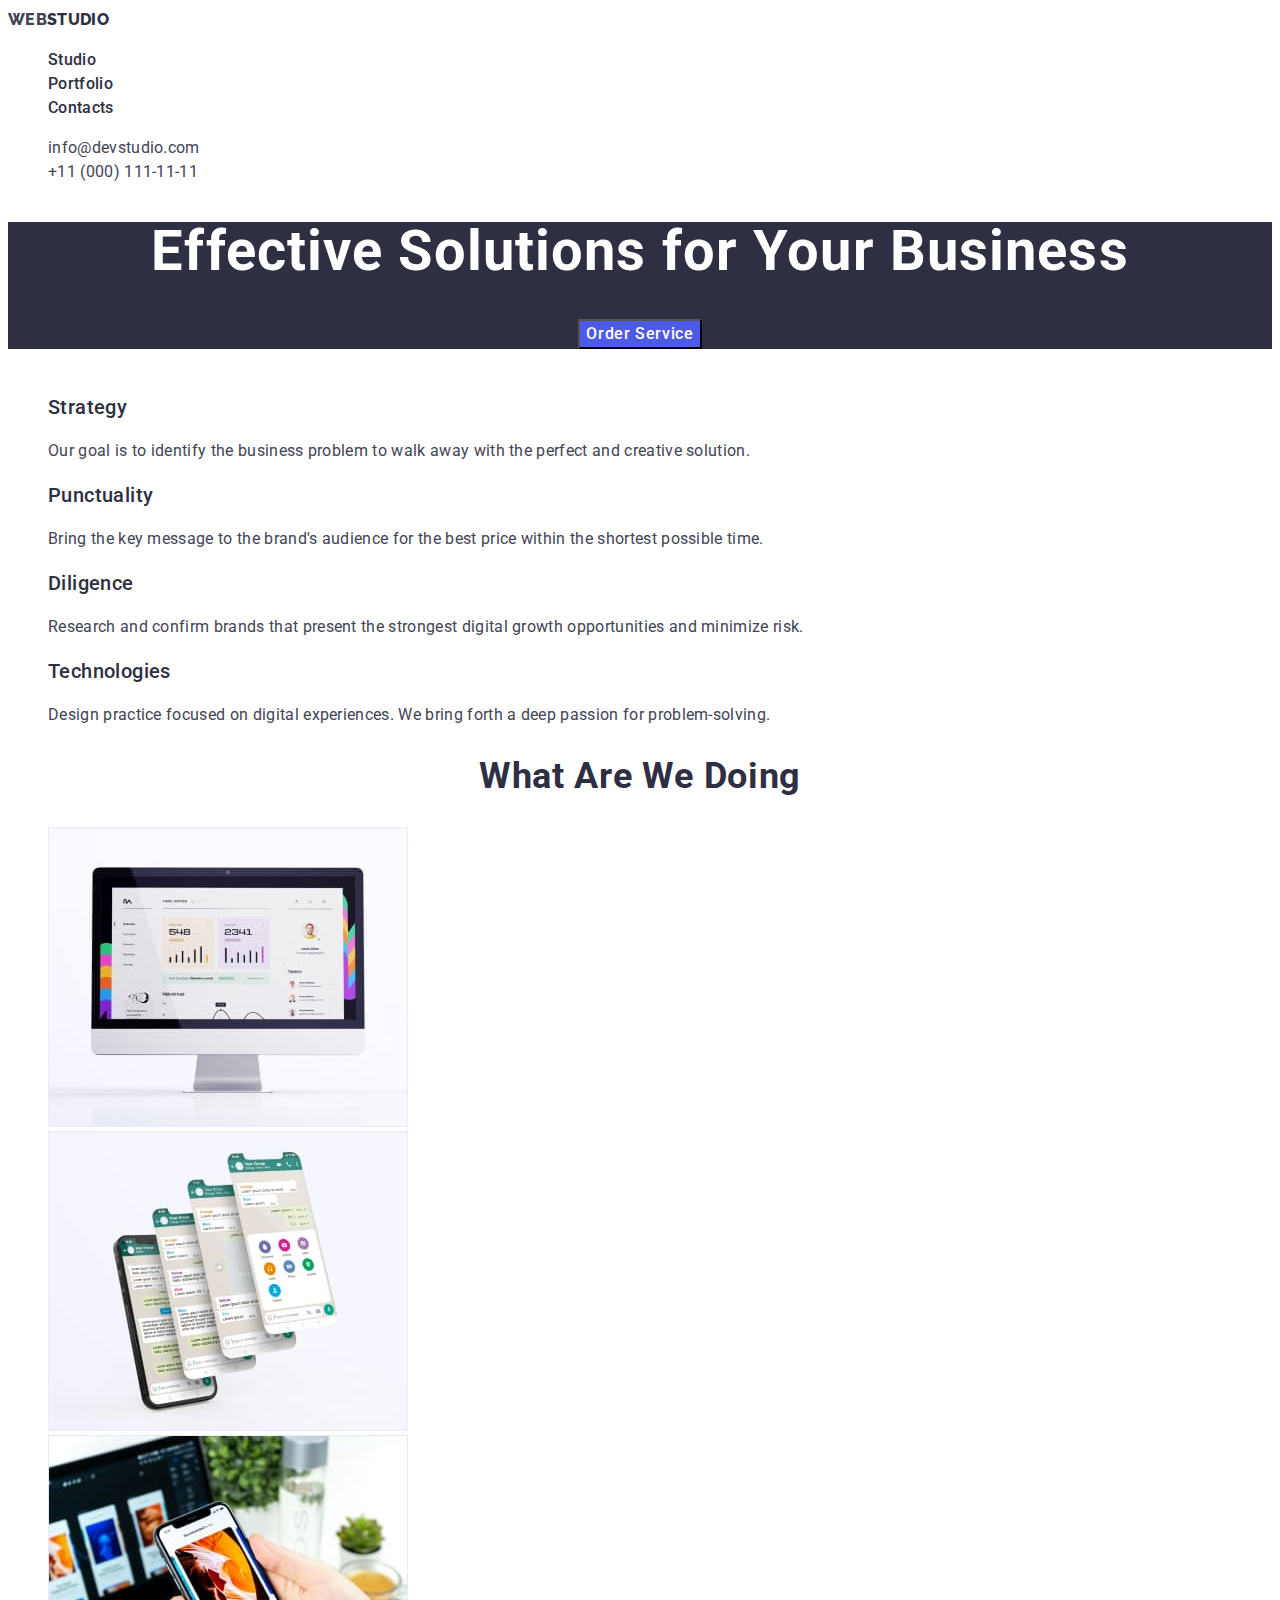
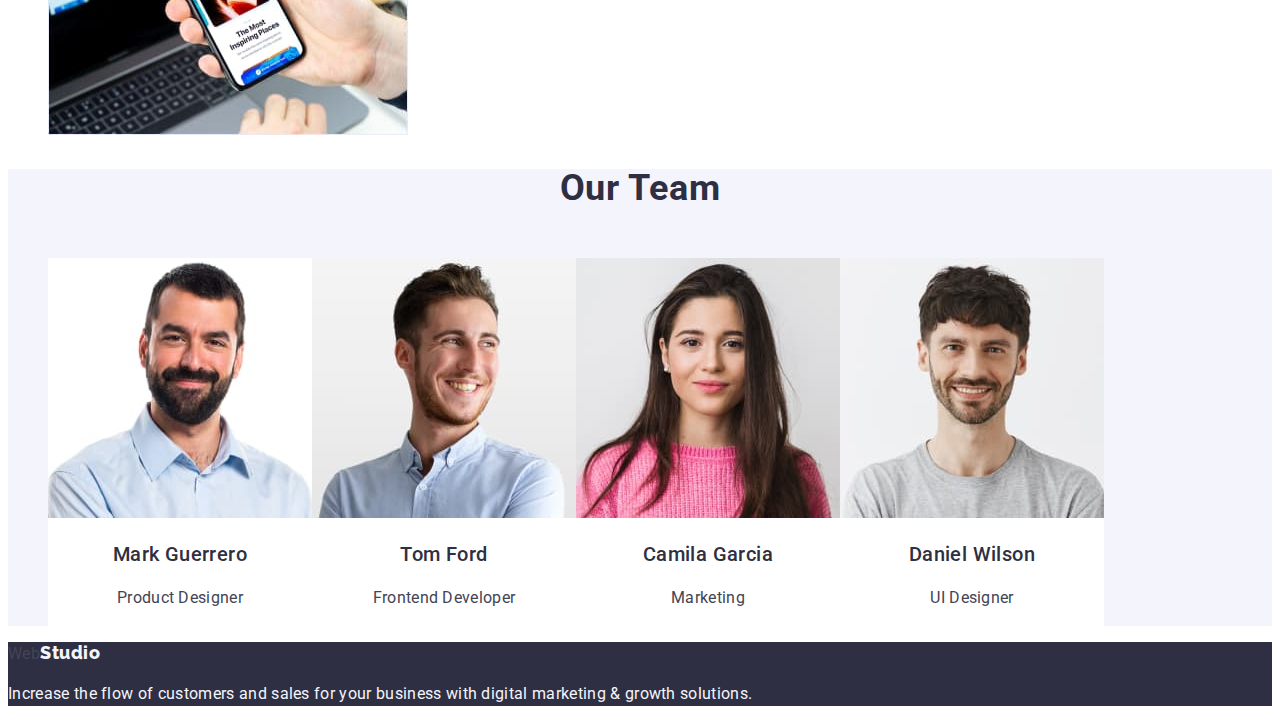
<file: index.html>
<!DOCTYPE html>
<html lang="en">
<head>
    <meta charset="UTF-8">
    <meta http-equiv="X-UA-Compatible" content="IE=edge">
    <meta name="viewport" content="width=device-width, initial-scale=1.0">
    <title>WebStudio</title>
    <link rel="stylesheet" href="./css/styles.css" />
    <link rel="preconnect" href="https://fonts.googleapis.com" />
    <link rel="preconnect" href="https://fonts.gstatic.com" crossorigin />
    <link
    href="https://fonts.googleapis.com/css2?family=Raleway:wght@700&family=Roboto:wght@400;500;700;900&display=swap"
    rel="stylesheet"
  />
</head>
<body>
    <!--Cap content-->
    <header class="header">
        <nav class="navigation">
            <a lang="en" href="./index.html" class="text-link link">Web<span class="studio">Studio</span></a>
            <ul class="list-link list">
                <li><a href="./index.html" class="navigation-link link">Studio</a></li>
                <li><a href="./portfolio.html" class="navigation-link link">Portfolio</a></li>
                <li><a href="" class="navigation-link link">Contacts</a></li>
            </ul>
        </nav>
        <address class="address">
        <ul class="list-address list">
            <li><a href="mailto:info@devstudio.com" class="contact-link-address link">info@devstudio.com</a></li>
            <li><a href="tel:+110001111111" class="contact-link-address link">+11 (000) 111-11-11</a></li>
        </ul>  
        </address>
    </header>
    <!--Basic content-->
    <main class="main">
        <!--Cap content-->
        <section class="hero">
            <h1 class="title-hero">Effective Solutions for Your Business</h1>
            <button type="button" class="button">Order Service</button>
        </section>
        <!--Our features-->
        <section class="feature">
            <h2 class="visually-hidden">Our features</h2>
            <ul class="feature-list list">
                <li class="text-list">
                    <h3 class="title-text">Strategy</h3>
                    <p class="paragraph">
                        Our goal is to identify the business problem to walk away with the perfect and creative solution. 
                    </p>
                </li>
                <li class="text-list">
                    <h3 class="title-text">Punctuality</h3>
                    <p class="paragraph">
                        Bring the key message to the brand's audience for the best price within the shortest possible time.
                    </p>
                </li>
                <li class="text-list">
                    <h3 class="title-text">Diligence</h3>
                    <p class="paragraph">
                        Research and confirm brands that present the strongest digital growth opportunities and minimize risk.
                    </p>
                </li>
                <li class="text-list">
                    <h3 class="title-text">Technologies</h3>
                    <p class="paragraph">
                        Design practice focused on digital experiences. We bring forth a deep passion for problem-solving.
                    </p>
                </li>
            </ul>
        </section>
        <!--What are we doing-->
        <section class="development">
            <h2 class="title-development">What are we doing</h2>
            <ul class="list-development list">
                <li class="text-list-development">
                    <img src="./images/image-one.jpg" alt="computer" width="360" height="300"/>
                </li>
                <li class="text-list-development">
                    <img src="./images/image-two.jpg" alt="phone" width="360" height="300"/>
                </li>
                <li class="text-list-development">
                    <img src="./images/image-three.jpg" alt="tablet" width="360" height="300"/>
                </li>
            </ul>
        </section>
        <!--Our Team-->
        <section class="team">
            <h2 class="title-team">Our Team</h2>
            <ul class="list-team list">
                <li class="text-list-team">
                    <img
                        src="./images/productdesigner.jpg"
                        alt="a brunette man in a light blue shirt"
                        width="264" height="260"/>
                    <h3 class="title-name">Mark Guerrero</h3>
                    <p lang="en" class="specialty">Product Designer</p>
                </li>
                <li class="text-list-team">
                    <img
                        src="./images/frontenddeveloper.jpg"
                        alt="a blond man in a light blue shirt"
                        width="264" height="260"
                    />
                    <h3 class="title-name">Tom Ford</h3>
                    <p lang="en" class="specialty">Frontend Developer</p>
                </li>
                <li class="text-list-team">
                    <img
                        src="./images/marketing.jpg"
                        alt="a woman in a pink sweater"
                        width="264" height="260"
                    />
                    <h3 class="title-name">Camila Garcia</h3>
                    <p lang="en" class="specialty">Marketing</p>
                </li>
                <li class="text-list-team">
                    <img
                        src="./images/uidesigner.jpg"
                        alt="a brunette man in a gray t-shirt"
                        width="264" height="260"
                    />
                    <h3 class="title-name">Daniel Wilson</h3>
                    <p lang="en" class="specialty">UI Designer</p>
                </li>
            </ul>
        </section>
    </main>
    <!--Footer-->
    <footer class="footer">
        <a lang="en" href="./index.html" class="text-link-footer link">Web<span class="footer-studio">Studio</span></a>   
            <p class="footer-paragraph">
                Increase the flow of customers and sales for your business with digital marketing & growth solutions.
            </p>
    </footer>
</body>
</html>
</file>
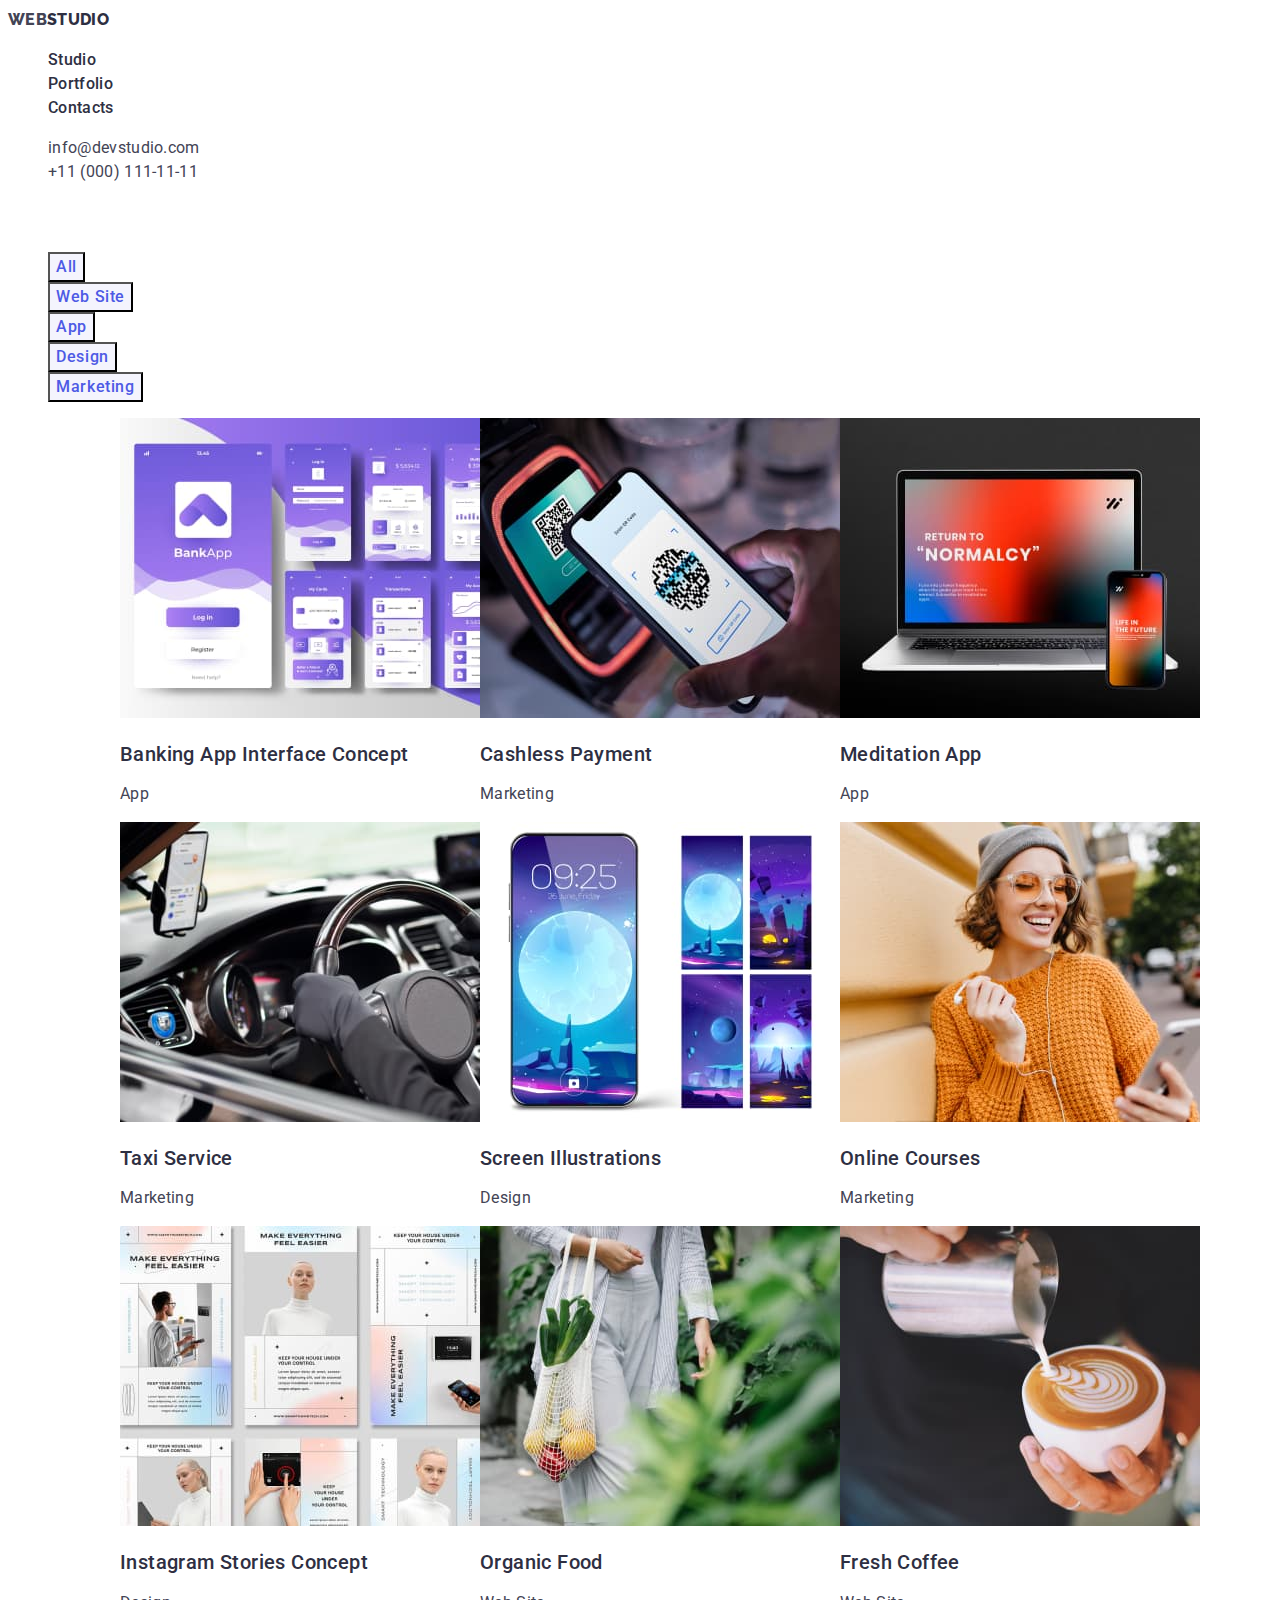
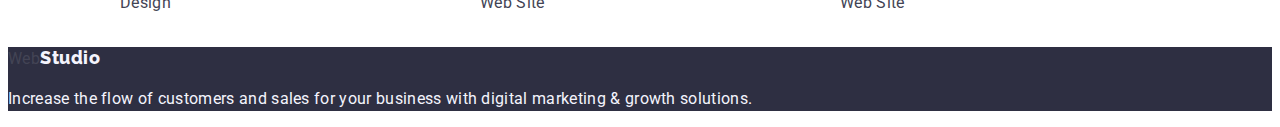
<file: portfolio.html>
<!DOCTYPE html>
<html lang="en">
  <head>
    <meta charset="UTF-8" />
    <meta http-equiv="X-UA-Compatible" content="IE=edge" />
    <meta name="viewport" content="width=device-width, initial-scale=1.0" />
    <title>Portfolio</title>
    <link rel="stylesheet" href="./css/styles.css" />
    <link rel="preconnect" href="https://fonts.googleapis.com" />
    <link rel="preconnect" href="https://fonts.gstatic.com" crossorigin />
    <link
      href="https://fonts.googleapis.com/css2?family=Raleway:wght@700&family=Roboto:wght@400;500;700;900&display=swap"
      rel="stylesheet"
    />
  </head>
  <body>
    <!--Cap content-->
    <header class="header">
      <nav class="navigation">
        <a lang="en" href="./index.html" class="text-link link"
          >Web<span class="studio">Studio</span></a>
        <ul class="list-link list">
          <li><a href="./index.html" class="navigation-link link">Studio</a></li>
          <li><a href="./portfolio.html" class="navigation-link link">Portfolio</a></li>
          <li><a href="" class="navigation-link link">Contacts</a></li>
        </ul>
      </nav>
      <address class="address">
      <ul class="list-address list">
        <li>
          <a href="mailto:info@devstudio.com" class="contact-link-address link">info@devstudio.com</a>
        </li>
        <li><a href="tel:+110001111111" class="contact-link-address link">+11 (000) 111-11-11</a></li>
      </ul>
    </address>
    </header>
    <!--The main content of the portfolio-->
    <main class="portfolio">
      <!--Filters-->
      <section class="section-filter">
        <h1 class="visually-hidden">Filters</h1>
        <ul class="list-filter list">
          <li><button type="button" class="button-filter">All</button></li>
          <li><button type="button" class="button-filter">Web Site</button></li>
          <li><button type="button" class="button-filter">App</button></li>
          <li><button type="button" class="button-filter">Design</button></li>
          <li><button type="button" class="button-filter">Marketing</button></li>
        </ul>
        
        <ul class="list-project list">
          <li class="text-list-project">
          <a href="/" class="link">
            <img src="./images/banking.jpg" alt="bank app" width="360" height="300"/>
            <h2 class="title-text-project">Banking App Interface Concept</h2>
            <p class="paragraph-project">App</p>
          </a>
          </li>
          <li class="text-list-project">
          <a href="/" class="link">
            <img src="./images/cashless.jpg" alt="Cashless Payments process" width="360" height="300"/>
            <h2 class="title-text-project">Cashless Payment</h2>
            <p class="paragraph-project">Marketing</p>
          </a>
          </li>
          <li class="text-list-project">
          <a href="/" class="link">
            <img src="./images/meditation.jpg" alt="Laptop and phone" width="360" height="300"/>
            <h2 class="title-text-project">Meditation App</h2>
            <p class="paragraph-project">App</p>
          </a>
          </li>
          <li class="text-list-project">
          <a href="/" class="link">
            <img src="./images/taxi.jpg" alt="Taxi driver" width="360" height="300"/>
            <h2 class="title-text-project">Taxi Service</h2>
            <p class="paragraph-project">Marketing</p>
          </a>
          </li>
          <li class="text-list-project">
          <a href="/" class="link">
            <img src="./images/screen.jpg" alt="Phone screen illustrations" width="360" height="300"/>
            <h2 class="title-text-project">Screen Illustrations</h2>
            <p class="paragraph-project">Design</p>
          </a>
          </li>
          <li class="text-list-project">
          <a href="/" class="link">
            <img src="./images/online.jpg" alt="Happy girl listens to music through phone headphones" width="360" height="300"/>
            <h2 class="title-text-project">Online Courses</h2>
            <p class="paragraph-project">Marketing</p>
            </a>
          </li>
          <li class="text-list-project">
          <a href="/" class="link">
            <img src="./images/instagram.jpg" alt="Design of Instagram pages" width="360" height="300"/>
            <h2 class="title-text-project">Instagram Stories Concept</h2>
            <p class="paragraph-project">Design</p>
          </a>
          </li>
          <li class="text-list-project">
          <a href="/" class="link">
            <img src="./images/organic.jpg" alt="A woman holding a bag with vegetables and fruits" width="360" height="300"/>
            <h2 class="title-text-project">Organic Food</h2>
            <p class="paragraph-project">Web Site</p>
          </a>
          </li>
          <li class="text-list-project">
          <a href="/" class="link">
            <img src="./images/freshcoffee.jpg" alt="A barista preparing a Latte" width="360" height="300"/>
            <h2 class="title-text-project">Fresh Coffee</h2>
            <p class="paragraph-project">Web Site</p>
          </a>
          </li>
        </ul>
      </section>
    </main>
    <!--Footer-->
    <footer class="footer">
      <a lang="en" href="./index.html" class="text-link-footer link"
        >Web<span class="footer-studio">Studio</span></a>
        <p class="footer-paragraph">
            Increase the flow of customers and sales for your business with digital marketing & growth solutions.
        </p>
    </footer>
  </body>
</html>
</file>
<file: css/styles.css>
html {
    box-sizing: border-box;
}

*,*::before,*::after {
    box-sizing: inherit;
}

:root {
    --title-text-color: #2E2F42;
    --primary-text-color: #434455;
    --accent-color: #4D5AE5;
    --active-color: #ffffff;
    --indent-number: 30px;
}

body {
    font-family: 'Roboto', sans-serif;
    color: #434455;
    background-color: #FFFFFF;
}
/*-----------------------------------------Site header--------------------------------------------*/
.text-link {
    font-family: 'Raleway', sans-serif;
    font-weight: 800;
    line-height: 1.17;
    text-transform: uppercase;
    text-decoration: none;
    color: #4D5AE5;
}
.text-link-footer {
    font-size: 18px;
    letter-spacing: 0.03em;
}

.footer-paragraph {
    line-height: 1.5;
    letter-spacing: 0.02em;
    color:  #F4F4FD;
}

.studio {
    font-family: 'Raleway', sans-serif;
    font-weight: 800;
    line-height: 1.17;
    text-transform: uppercase;
    text-decoration: none;
    color: #2E2F42;
}
.link {
    font-size: 16px;
    line-height: 1.5;
    letter-spacing: 0.02em;
    text-decoration: none;
    color: #434455;
}
.link:hover,
.link:focus {
    color: #404bbf;
}

.list {
    list-style-type: none;
}

.navigation-link {
    font-weight: 500;
    font-size: 16px;
    line-height: 24px;
    letter-spacing: 0.02em;
    color: var(--title-text-color);
}

.navigation-link:hover,
.navigation-link:focus {
    color: #404bbf ;
}

.contact-link {
    font-weight: 400;
    font-size: 16px;
    line-height: 24px;
    color: var(--primary-text-color);
    font-style: normal;
}

.address {
    font-style: normal;
}

.contact-link-address:hover,
.contact-link-address:focus {
    color: #404bbf;
}
/*-----------------------------------------Cap content---------------------------------------*/
.hero {
    background-color: #2E2F42;
    text-align: center;
}

.title-hero {
    font-size: 56px;
    line-height: 1.07;
    text-align: center;
    letter-spacing: 0.02em;
    color: var(--active-color);
}

.button {
    background-color: #4D5AE5;
    font-family: "Roboto", sans-serif;
    font-weight: 500;
    font-size: 16px;
    line-height: 1.5;
    letter-spacing: 0.04em;
    align-items: center;
    margin: 0 auto;
    cursor: pointer;
    color: var(--active-color);
}
.button:hover,
.button:focus {
    background-color: #404BBF;
}
/*-----------------------------------------Our features--------------------------------------*/
.visually-hidden {
    list-style: none;
    margin: -1px;
    border: 0;
    white-space: nowrap;
    clip-path: inset(100%);
    clip: rect(0 0 0 0);
    overflow: hidden;
}

.title-text {
    font-weight: 500;
    font-size: 20px;
    line-height: 1.2;
    letter-spacing: 0.02em;
    color: var(--title-text-color);
}

.paragraph,.paragraph-address,
.contact-link-address {
    font-family: 'Roboto';
    font-style: normal;
    font-weight: 400;
    font-size: 16px;
    line-height: 24px;
    letter-spacing: 0.02em;
    color: #434455;
}
/*-----------------------------------------What are we doing----------------------------------------*/
.title-development,.title-team {
    font-size: 36px;
    font-weight: 700;
    line-height: 1.11;
    text-align: center;
    letter-spacing: 0.02em;
    color: #2e2f42;
    text-transform: capitalize;
}
/*-----------------------------------------Our Team----------------------------------------------*/
.team {
    background-color: #F4F4FD;
}
.list-team {
    display: flex;
    margin-right: calc(-1 * var(--indent-number));
    margin-top: 50px;
}
.text-list-team {
    background-color: #FFFFFF;
}
.title-name {
    font-weight: 500;
    font-size: 20px;
    line-height: 1.2;
    text-align: center;
    letter-spacing: 0.02em;
    color: #2e2f42;
}

.specialty {
    font-size: 16px;
    line-height: 1.5;
    text-align: center;
    letter-spacing: 0.02em;
    color: #434455;
}
/*-----------------------------------------Filters-------------------------------------------*/
.list-filter {
    list-style: none;
    justify-content: center;

}
.list-project {
    text-decoration: none;
    list-style: none;
    display: flex;
    justify-content: center;
    flex-wrap: wrap;
   
}
.button-filter {
    cursor: pointer;
    font-family: 'Roboto', sans-serif;
    font-weight: 500;
    font-size: 16px;
    line-height: 1.5;
    text-align: center;
    letter-spacing: 0.04em;
    color: #4d5ae5;
    background-color: #F4F4FD;
}

.button-filter:hover,
.button-filter:focus {
    color: var(--active-color);
    background-color: #404BBF;
}

.title-text-project {
    font-weight: 500;
    font-size: 20px;
    line-height: 1.2;
    letter-spacing: 0.02em;
    color: #2e2f42;
}

.paragraph-project {
    font-size: 16px;
    line-height: 1.5;
    letter-spacing: 0.02em;
    color: #434455;
}
/*-----------------------------------------Footer-----------------------------------------------*/
.footer {
    background: #2E2F42;
}

.footer-studio {
    color: #F4F4FD;
    font-family: 'Raleway', sans-serif;
    font-weight: 800;
    font-size: 18px;
    line-height: 1.17;
    letter-spacing: 0.03em;

}
.footer-paragraph {
    line-height: 1.5;
    letter-spacing: 0.02em;
    color:  #F4F4FD;
}
</file>
